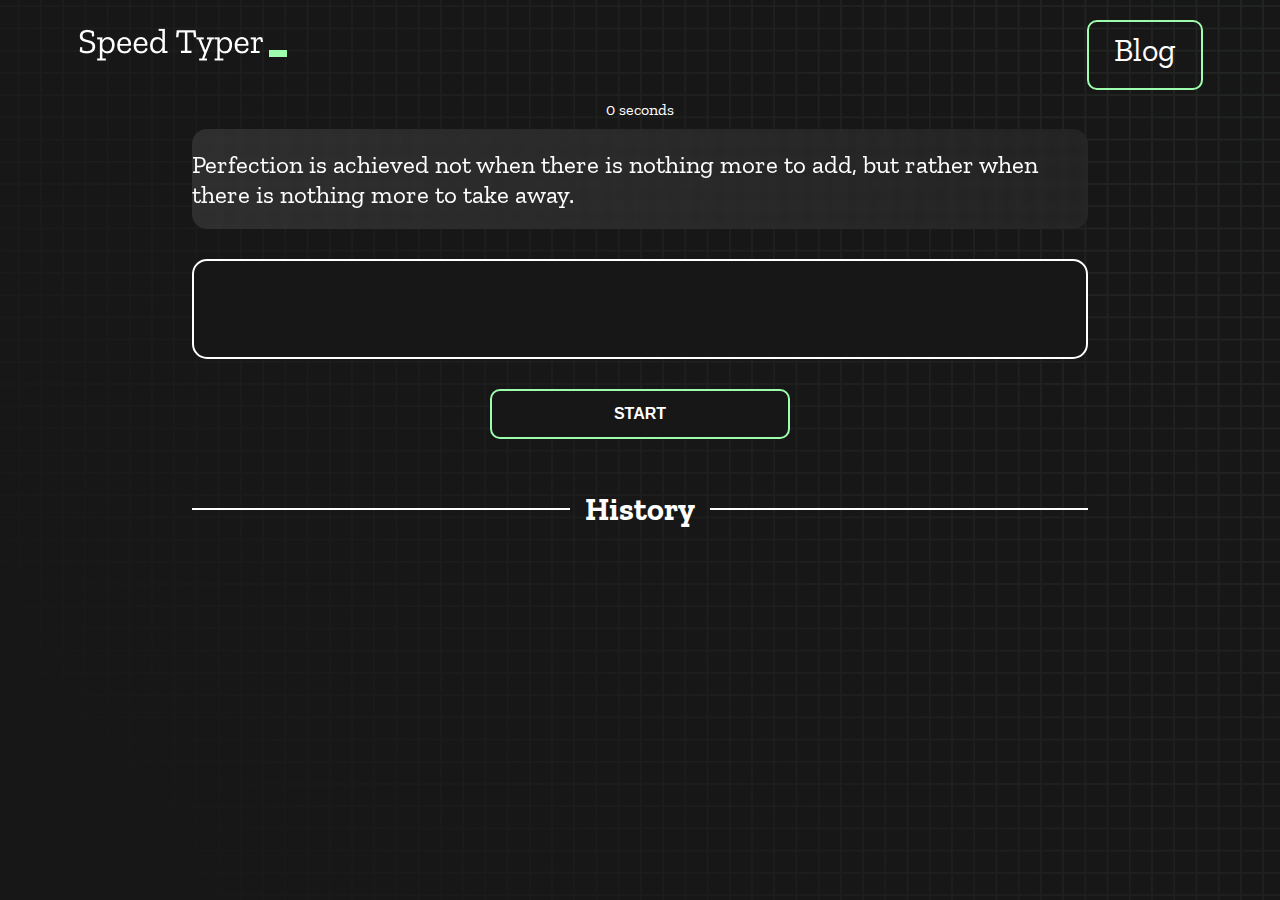
<file: index.html>
<!DOCTYPE html>
<html lang="en">
  <head>
    <meta charset="UTF-8" />
    <meta http-equiv="X-UA-Compatible" content="IE=edge" />
    <meta name="viewport" content="width=device-width, initial-scale=1.0" />
    <title>Type Master</title>
    <link rel="stylesheet" href="styles.css" />
    <link rel="preconnect" href="https://fonts.googleapis.com" />
    <link rel="preconnect" href="https://fonts.gstatic.com" crossorigin />
    <link
      href="https://fonts.googleapis.com/css2?family=Zilla+Slab:wght@300;400;500&display=swap"
      rel="stylesheet"
    />
  </head>
  <body>
    <nav class="navbar">
      <h1 class="title"><img src="./logo.png" /></h1>
      <a class="blog-post" href="blog.html">Blog</a>

    </nav>

    <div id="show-time">0 seconds</div>

    <div class="box-container">
      <div id="question"></div>

      <div id="display" class="inactive"></div>

      <div class="buttons">
        <button id="starts">START</button>
      </div>

      <div class="divider-container">
        <div class="line"></div>
        <h1 class="title2">History</h1>
        <div class="line"></div>
      </div>
      <div id="histories"></div>
    </div>

    <div id="countdown"></div>
    <div id="modal-background" class="hidden"></div>
    <div id="result" class="hidden"></div>

    <script src="./history.js"></script>
    <script src="./script.js"></script>
  </body>
</html>
</file>
<file: styles.css>
* {
  padding: 0;
  margin: 0;
  box-sizing: border-box;
}

body {
  background-image: url("./bg.png");
  background-size: cover;
  background-position: left top;
  font-family: "Zilla Slab", serif;
}

.box-container {
  width: 70%;
  margin: 0 auto;
}
.navbar{
  display: flex;
  justify-content: center;
}
.blog-post{
color: white;
text-decoration: none;
font-size: 2rem;
margin-top: 20px;
margin-left: 50rem;
padding: 9px 25px;
/* height:50px;
width: 300px; */
border: 2px solid #9dffad;
border-radius: 10px;
cursor: pointer;
}
#question {
  height: 100px;
  display: flex;
  align-items: center;
  justify-content: center;
  color: white;
  font-size: 25px;
  border-radius: 15px;
  background: rgb(255, 255, 255);
  background: linear-gradient(
    92.49deg,
    rgba(255, 255, 255, 0.1) 0.18%,
    rgba(255, 255, 255, 0.05) 99.85%
  );
  backdrop-filter: blur(5px);
  margin-bottom: 30px;
}

#display {
  height: 100px;
  display: flex;
  flex-wrap: wrap;
  align-items: center;
  padding-left: 5rem;
  color: white;
  font-size: 32px;
  background-color: #171717;
  border: 2px solid #9dffad;
  border-radius: 15px;
}

#countdown {
  position: fixed;
  height: 100vh;
  width: 100vw;
  background-color: rgba(0, 0, 0, 0.8);
  top: 0;
  left: 0;
  display: flex;
  align-items: center;
  justify-content: center;
  font-size: 3rem;
  color: white;
  display: none;
}
#result {
  position: fixed;
  top: 50%; 
  left: 50%;
  transform: translate(-50%, -50%);
  height: 250px;
  width: 400px;
  background-color: #171717;
  border-radius: 15px;
  border: 2px solid #9dffad;
  color: white;
  text-align: center;
  padding: 2rem;
}
#show-time{
  text-align: center;
  color: white;
  margin: 10px 0;
}

.green {
  color: #9dffad;
}
.red {
  color: #eb6565;
}
.bold {
  font-weight: 700;
}
.inactive {
  border: 2px solid white !important;
}
.hidden {
  display: none;
}
.title {
  text-align: center;
  color: white;
  margin: 20px 0;
  
}

.divider-container {
  height: 80px;
  display: flex;
  justify-content: center;
  align-items: center;
  gap: 15px;
  margin: 0 auto;
}

.line {
  height: 2px;
  background: white;
  width: 100%;
}

.title2 {
  color: white;
  display: block;
}

.buttons {
  display: flex;
  justify-content: center;
  margin: 30px 0;
}
button {
  padding: 10px 20px;
  border: none;
  font-size: 16px;
  font-weight: bold;
  width: 300px;
  height: 50px;
  color: white;
  background-color: #171717;
  border-radius: 10px;
  border: 2px solid #9dffad;
  cursor: pointer;
}

#histories {
  display: flex;
  flex-wrap: wrap;
  justify-content: space-around;
}

.card {
  width: 30%;
  /* height: 100%; */
  padding: 50px;
  /* display: flex; */
  justify-content: space-between;
  align-items: center;
  padding: 20px 30px;
  color: white;
  border-radius: 15px;
  background: rgb(255, 255, 255);
  background: linear-gradient(92.49deg,
      rgba(255, 255, 255, 0.1) 0.18%,
      rgba(255, 255, 255, 0.05) 99.85%);
  backdrop-filter: blur(5px);
  margin-bottom: 30px;
}

#modal-background {
  background: rgb(255, 255, 255);
  background: linear-gradient(
    92.49deg,
    rgba(255, 255, 255, 0.1) 0.18%,
    rgba(255, 255, 255, 0.05) 99.85%
  );
  backdrop-filter: blur(5px);
  height: 100vh;
  width: 100%;
  position: fixed;
  top: 0;
}

@media only screen and (max-width: 700px) {
  .box-container {
    padding: 0 20px;
    width: 100%;
  }
  .card {
    /* flex-direction: column; */
    width:100%;
  }
}
</file>
